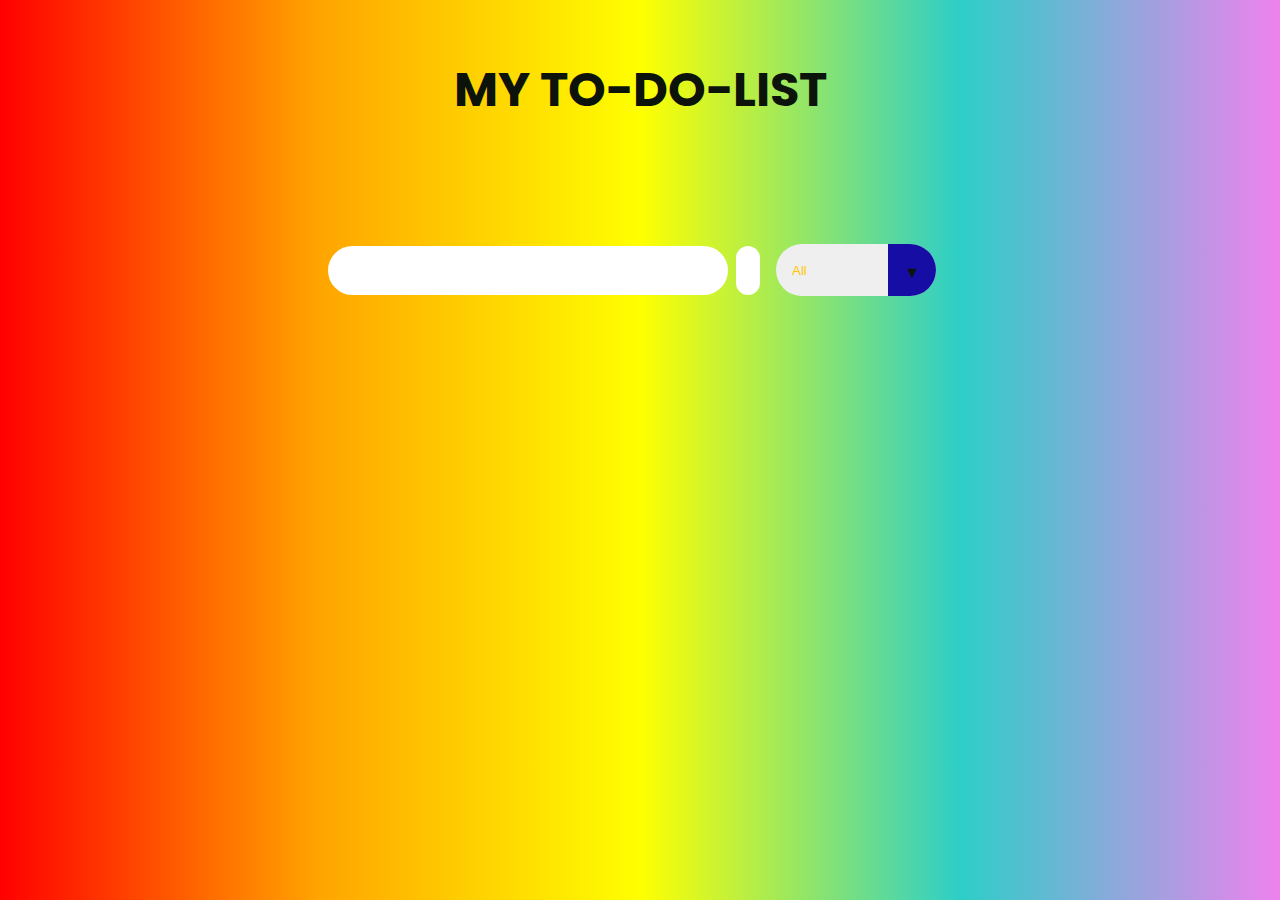
<file: TASK 1/index.html>
<!DOCTYPE html>
<html lang="en">
<head>
    <meta charset="UTF-8">
    <meta http-equiv="X-UA-Compatible" content="IE=edge">
    <meta name="viewport" content="width=device-width, initial-scale=1.0">
    <link rel="preconnect" href="https://fonts.googleapis.com">
    <link rel="preconnect" href="https://fonts.gstatic.com" crossorigin>
    <link href="https://fonts.googleapis.com/css2?family=Poppins&display=swap" rel="stylesheet">
    <link rel="stylesheet" href="https://cdnjs.cloudflare.com/ajax/libs/font-awesome/5.15.3/css/all.min.css" integrity="sha512-iBBXm8fW90+nuLcSKlbmrPcLa0OT92xO1BIsZ+ywDWZCvqsWgccV3gFoRBv0z+8dLJgyAHIhR35VZc2oM/gI1w==" crossorigin="anonymous" referrerpolicy="no-referrer" />
    <link rel="stylesheet" href="./styles.css">
    <title>To Do List</title>
</head>
<body>
    <header>
        <h1>MY TO-DO-LIST </h1>
    </header>
    <form action="">
        <input type="text" class="todo-input">
        <button class="todo-button" type="submit">
            <i class="fas fa-plus-circle fa-lg"></i>
        </button>
        <div class="select">
            <select name="todos" class="filter-todo">
                <option value="all">All</option>
                <option value="completed">Completed</option>
                <option value="incomplete">Incomplete</option>
            </select>
        </div>
    </form>
    <div class="todo-container">
        <ul class="todo-list"></ul>
    </div>
    <script src="./script.js"></script>
</body>
</html>
</file>
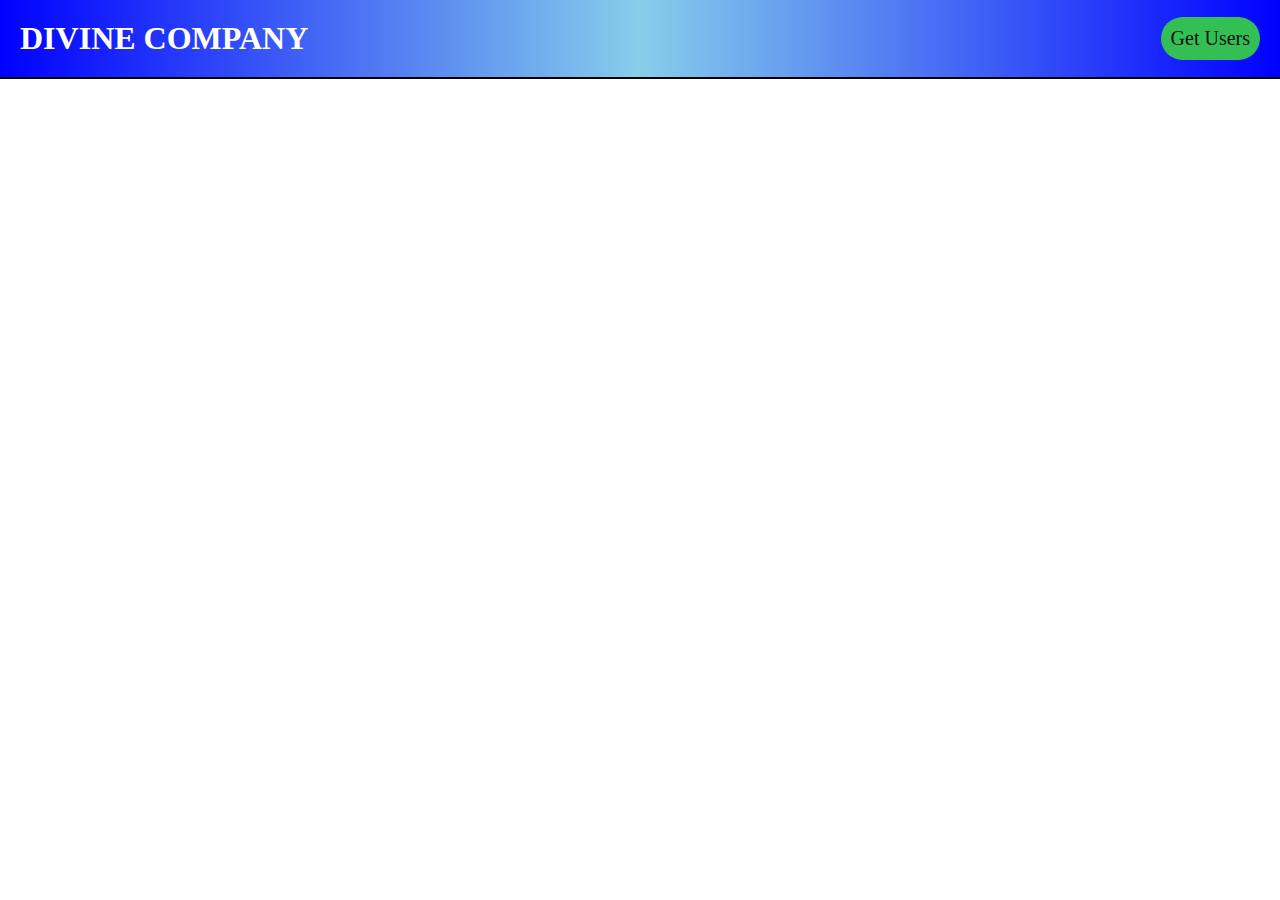
<file: TASK 2/Web Applications.html>
<!DOCTYPE html>
<html lang = "en">
    <head>
        <meta charset = "UTF-8">
        <meta http-equiv = "X-UA-Compatible" content = "IE = edge">
        <meta name = "viewport" content = "width = device-width, initial-scale = 1.0">
        <link rel = "stylesheet" href = "Web Applications.css">
        <link rel = "stylesheet" href = "https://cdnjs.cloudflare.com/ajax/libs/font-awesome/5.12.1/css/all.min.css">
        <title> DIVINE COMPANY </title>
    </head>
    <body>
        <header>
            <div class = "logo-text">
                <h1> DIVINE COMPANY</h1>
            </div>
            <button class = "cta" id = "nav-btn" href = "#"> Get Users </button>
        </header>
        <center>
            <section class = "cards" id = "cards"> </section>
        </center>
        <script src = "Web Applications.js"> </script>
    </body>
</html>
</file>
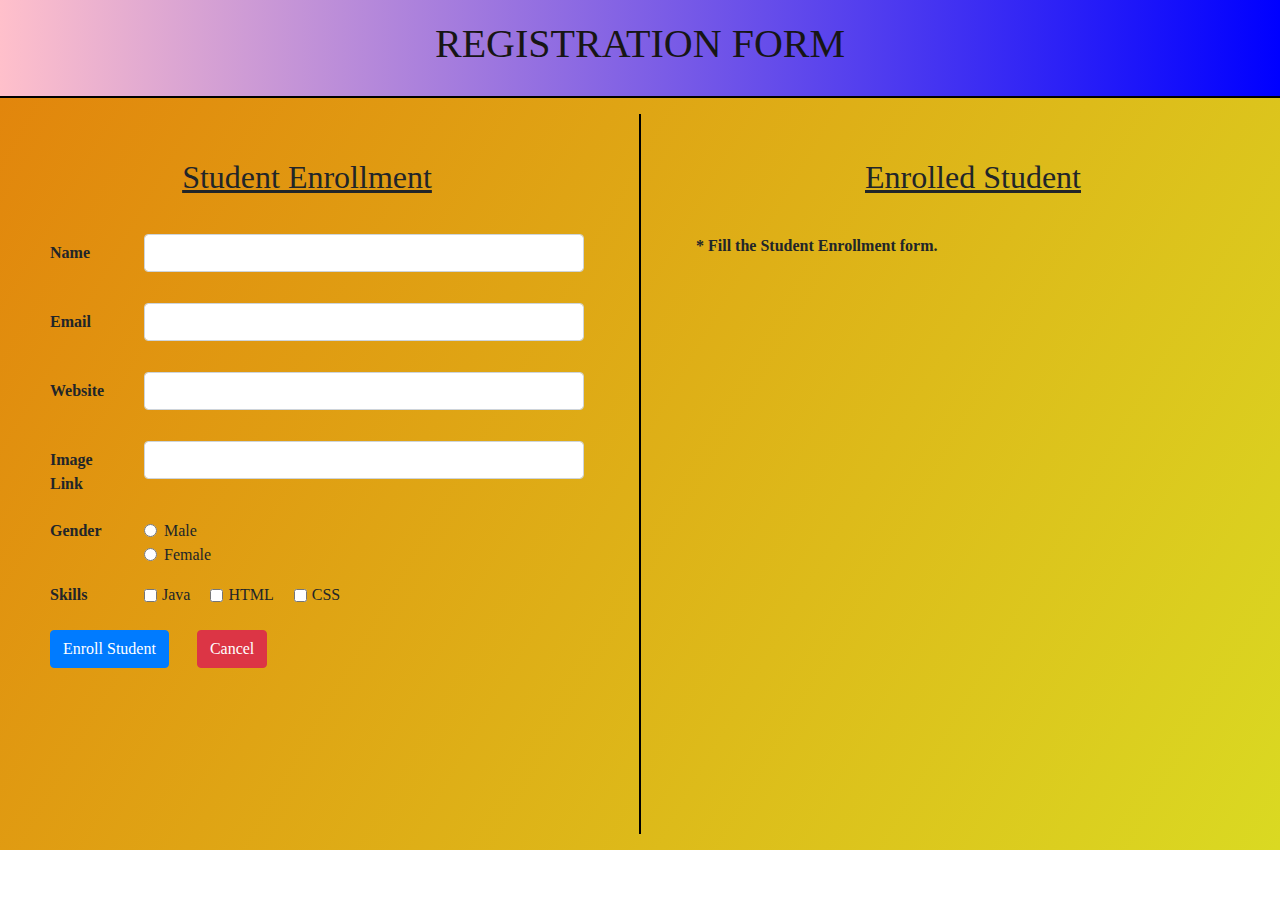
<file: TASK 3/Registration Form.html>
<!DOCTYPE html>
<html lang = "en">
    <head>
        <meta charset = "UTF-8">
        <meta http-equiv = "X-UA-Compatible" content = "IE = edge">
        <meta name = "viewport" content = "width = device-width, initial-scale = 1.0">
        <link rel = "stylesheet" href = "Registration Form.css">
        <link rel = "stylesheet" href = "https://cdn.jsdelivr.net/npm/bootstrap@4.6.0/dist/css/bootstrap.min.css">
        <title> Registration Form </title>
    </head>
    <body>
        <div class = "nav-bar">
            <h1> REGISTRATION FORM </h1>
        </div>
        <div class = "registration-form row">
            <div class = "student-enrollment col-md">
                <div class = "heading">
                    <h2> Student Enrollment </h2>
                </div>
                <form action = "" id = "userForm" class = "main-form form-check needs-validation" novalidate>
                    <div class = "form-group row">
                        <label for = "name" class = "col-sm-2 col-form-label"> <b> Name </b> </label>
                        <div class = "col-sm-10">
                            <input type = "text" class = "form-control" id = "name" required />
                        </div>
                    </div>
                    <div class = "form-group row">
                        <label for = "email" class = "col-sm-2 col-form-label"> <b> Email </b> </label>
                        <div class = "col-sm-10">
                            <input type = "email" class = "form-control" id = "email" required />
                        </div>
                    </div>
                    <div class = "form-group row">
                        <label for = "website" class = "col-sm-2 col-form-label"> <b> Website </b> </label>
                        <div class = "col-sm-10">
                            <input type = "url" class = "form-control" id = "website" required />
                        </div>
                    </div>
                    <div class = "form-group row">
                        <label for = "image" class = "col-sm-2 col-form-label"> <b> Image Link </b> </label>
                        <div class = "col-sm-10">
                            <input type = "url" class = "form-control" id = "image" required />
                        </div>
                    </div>
                    <fieldset class = "form-group row">
                        <legend class = "col-form-label col-sm-2 float-sm-left pt-0"> <b> Gender </b> </legend>
                        <div class = "col-sm-10">
                            <div class = "form-check ">
                                <input class = "form-check-input" type = "radio" name = "gender" id = "male" value = "Male" required />
                                <label class = "form-check-label" for = "male"> Male </label>
                            </div>
                            <div class = "form-check">
                                <input class = "form-check-input" type = "radio" name = "gender" id = "female" value = "Female" />
                                <label class = "form-check-label" for = "female"> Female </label>
                                &nbsp;
                                <div class="invalid-feedback">
                                    * (Please select the Gender.)
                                </div>
                            </div>
                        </div>
                    </fieldset>
                    <fieldset class = "form-group row">
                        <legend class = "col-form-label col-sm-2 float-sm-left pt-0"> <b> Skills </b> </legend>
                        <div class = "col-sm-10">
                            <div class = "form-check form-check-inline">
                                <input class = "form-check-input" type = "checkbox" name = "skill" id = "java" value = "Java" />
                                <label class = "form-check-label" for = "java"> Java </label>
                                &nbsp;
                                <div class="invalid-feedback">
                                    * (Please check the Skills.)
                                </div>
                            </div>
                            <div class = "form-check form-check-inline">
                                <input class = "form-check-input" type = "checkbox" name = "skill" id = "html" value = "HTML" />
                                <label class = "form-check-label" for = "html"> HTML </label>
                                &nbsp;
                                <div class="invalid-feedback">
                                    * (Please check the Skills.)
                                </div>
                            </div>
                            <div class = "form-check form-check-inline">
                                <input class = "form-check-input" type = "checkbox" name = "skill" id = "css" value = "CSS" />
                                <label class = "form-check-label" for = "css"> CSS </label>
                                &nbsp;
                                <div class="invalid-feedback">
                                    * (Please check the Skills.)
                                </div>
                            </div>
                        </div>
                    </fieldset>
                    <button type = "submit" class = "btn btn-primary"> Enroll Student </button> &nbsp; &nbsp; &nbsp;
                    <button type = "reset" class = "btn btn-danger"> Cancel </button>
                </form>
            </div>
            <hr class = "seperation-border" />
            <div id = "enrolled-student" class = "col-md col-12">
                <div class = "heading">
                    <h2> Enrolled Student </h2>
                </div>
                <span id = "span"> <b> * Fill the Student Enrollment form. </b> </span>
            </div>
        </div>
        <script defer src = "Registration Form.js"> </script>
    </body>
</html>
</file>
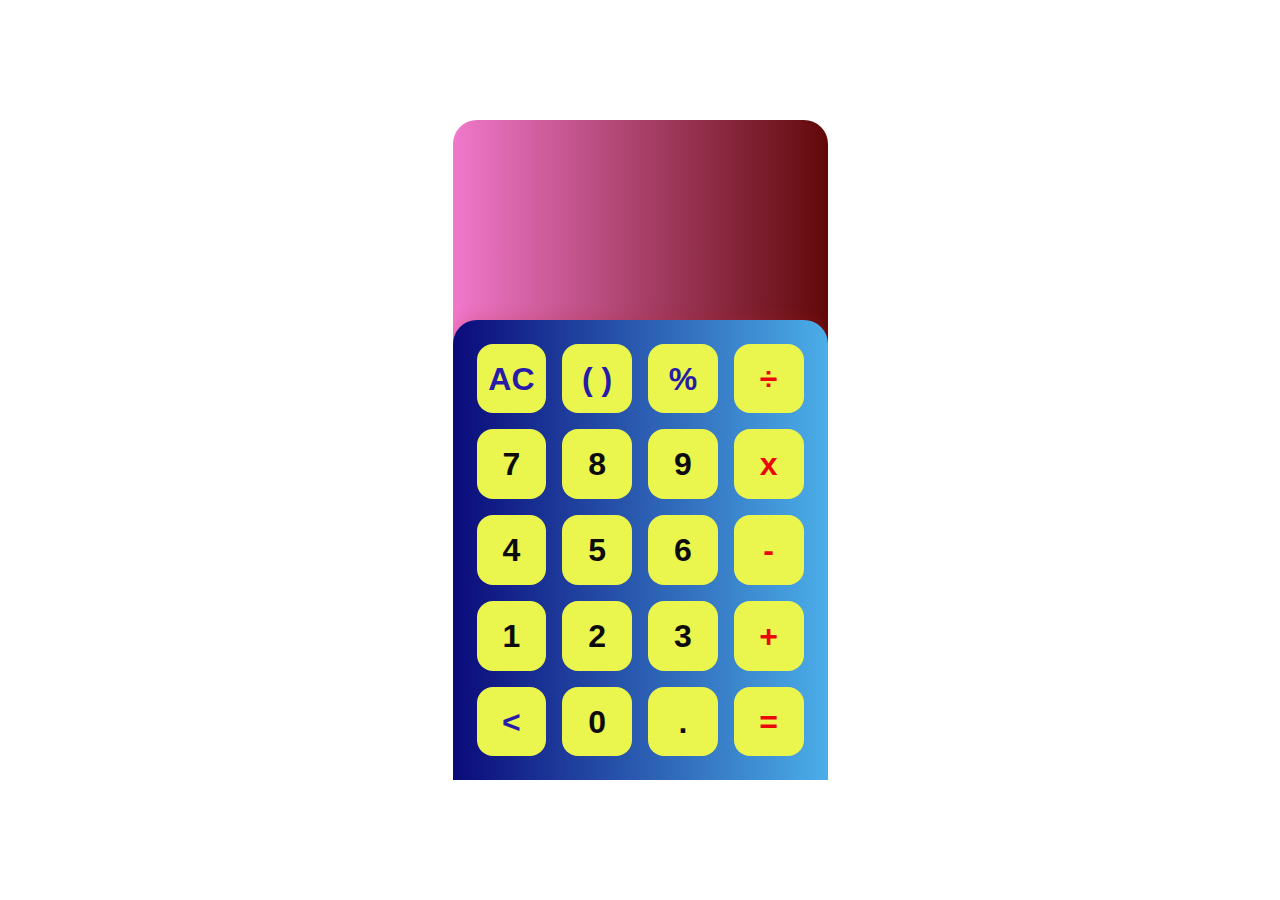
<file: TASK 4/calculator.html>
<!DOCTYPE html>
<html lang="en">
<head>
	<meta charset="UTF-8">
	<meta http-equiv="X-UA-Compatible" content="IE=edge">
	<meta name="viewport" content="width=device-width, initial-scale=1.0">
	<title>Calculator</title>
	<link rel="stylesheet" href="calculator.css" />
</head>
<body>
	<div class="app">
		<div class="calculator">
			<div class="display">
				<div class="content">
					<div class="input"></div>
					<div class="output"></div>
				</div>
			</div>
			<div class="keys">
				<div data-key="clear" class="key action">
					<span>AC</span>
				</div>
				<div data-key="brackets" class="key action">
					<span>( )</span>
				</div>
				<div data-key="%" class="key action">
					<span>%</span>
				</div>
				<div data-key="/" class="key operator">
					<span>÷</span>
				</div>
				<div data-key="7" class="key">
					<span>7</span>
				</div>
				<div data-key="8" class="key">
					<span>8</span>
				</div>
				<div data-key="9" class="key">
					<span>9</span>
				</div>
				<div data-key="*" class="key operator">
					<span>x</span>
				</div>
				<div data-key="4" class="key">
					<span>4</span>
				</div>
				<div data-key="5" class="key">
					<span>5</span>
				</div>
				<div data-key="6" class="key">
					<span>6</span>
				</div>
				<div data-key="-" class="key operator">
					<span>-</span>
				</div>
				<div data-key="1" class="key">
					<span>1</span>
				</div>
				<div data-key="2" class="key">
					<span>2</span>
				</div>
				<div data-key="3" class="key">
					<span>3</span>
				</div>
				<div data-key="+" class="key operator">
					<span>+</span>
				</div>
				<div data-key="backspace" class="key action">
					<span>&lt;</span>
				</div>
				<div data-key="0" class="key">
					<span>0</span>
				</div>
				<div data-key="." class="key">
					<span>.</span>
				</div>
				<div data-key="=" class="key operator">
					<span>=</span>
				</div>
			</div>
		</div>
	</div>
	<script src="calculator.js"></script>
</body>
</html>
</file>
<file: TASK 1/styles.css>
* {
    margin: 0;
    padding: 0;
    box-sizing: border-box;
}
body {
    background-image: linear-gradient(to right,red,orange,yellow,rgb(45, 206, 200),violet);
    color: rgb(11, 19, 11);  
    font-family: "Poppins", sans-serif;
    min-height: 100vh;
}
header {
    font-size: 1.5rem;
}
header, 
form {
    min-height: 20vh;
    display: flex;
    justify-content: center;
    align-items: center;
}
form input, 
form button {
    padding: 0.5rem;
    padding-left: 1rem;
    font-size: 1.8rem;
    border: none;
    background: rgb(255, 255, 255);
    border-radius: 2rem;
}
form button {
    color: rgb(250, 113, 216);
    background: white;
    cursor: pointer;
    transition: all 0.3 ease;
    margin-left: 0.5rem;
}
form button:hover {
    color: white;
    background: rgb(172, 24, 108);
}
.fa-plus-circle {
    margin-top: 0.3rem;
    margin-left: -8px;
}
.todo-container {
    display: flex;
    justify-content: center;
    align-items: center;
}
.todo-list {
    min-width: 30%;
    list-style: none;
}
.todo {
    margin: 0.5rem;
    padding-left: 0.5rem;
    background: white;
    color: black;
    font-size: 1.5rem;
    display: flex;
    justify-content: space-between;
    align-items: center;
    transition: 0.5s;
    border-radius: 2rem;
}
.todo li {
    flex: 1;
}
.trash-btn, 
.complete-btn {
    color: white;
    border: none;
    padding: 1rem;
    cursor: pointer;
    font-size: 1.5rem;
}
.complete-btn {
    background: rgb(17, 215, 40);
}
.trash-btn {
    border-top-right-radius: 1.75rem;
    border-bottom-right-radius: 1.75rem;
    background: rgb(236, 23, 23);
}
.todo-item {
    padding: 0rem 0.5rem;
}
.fa-trash, 
.fa-check-circle {
    pointer-events: none;
}
.completed {
    text-decoration: line-through;
    opacity: 0.5;
}
.slide {
    transform: translateX(10rem);
    opacity: 0;
}
select {
    -webkit-appearance: none;
    -moz-appearance: none;
    appearance: none;
    outline: none;
    border: none;
}
.select {
    margin: 1rem;
    position: relative;
    overflow: hidden;
    border-radius: 50px;
}
select {
    color:rgb(255, 200, 0);
    width: 10rem;
    height: 3.2rem;
    cursor: pointer;
    padding: 1rem;
}
.select::after {
    content: "\25BC";
    position: absolute;
    background:rgb(22, 14, 164);
    top: 0;
    right: 0;
    padding: 1rem;
    pointer-events: none;
    transition: all 0.3s ease;
}
.select::hover::after {
    background: white;
    color: rgb(38, 159, 175);
}
</file>
<file: TASK 2/Web Applications.css>
*
{
  font-family: 'Lucida Calligraphy';
  margin: 0;
  padding: 0;
}
h1
{
  color: rgb(255, 255, 255);
  display: flex;
  padding: 20px;
  text-align-last: justify;
  text-decoration-style: solid;
}
h2
{
  color: darkslategray;
  margin: 50px;
}
header
{
  display: flex;
  justify-content: space-between;
  align-items: center;
  background-image:linear-gradient(to right,blue,skyblue,blue);
  border-bottom: solid 2px black;
}
.cta
{
  color: rgb(18, 17, 16);
  font-size: 20px;
  padding: 10px;
  margin-right: 20px;
  background-color: rgb(52, 191, 84);
  border: none;
  border-radius: 50px;
  cursor: pointer;
  transition: background-color 0.3s ease 0s;
}
.cta:hover
{
  background-color: rgb(214, 31, 31);
}
.cards
{
  display: table;
  background-image: linear-gradient(120deg, rgb(217, 217, 43) , rgb(220, 144, 23) ,red);
}
.card
{
  height: auto;
  width: 400px;
  overflow: hidden;
  background: rgb(54, 33, 6);
  box-shadow: 0px 10px 15px 0px rgba(0, 0, 0, 0.8);
  display: inline-table;
  flex-direction: column;
  border-radius: 100px;
  margin: 35px;
}
.card-image img
{
  width: 100%;
  height: 100px;
  border-top-left-radius: 10px;
  border-top-right-radius: 10px;
}
.profile-image img
{
  z-index: 1;
  width: 120px;
  height: 120px;
  position: relative;
  margin-top: -85px;
  display: block;
  margin-left: auto;
  margin-right: auto;
  border-radius: 100px;
  transition-duration: 0.4s;
  transition-property: transform;
}
.profile-image img:hover
{
  transform: scale(1.1);
}
.card-content h3, .card-content h2
{
  color: rgb(236, 18, 196);
  font-size: 20px;
  text-align: center;
  margin: 10px;
}
</file>
<file: TASK 3/Registration Form.css>
*
{
  font-family: 'Times New Roman', cursive;
  margin: 0;
  padding: 0;
}
.nav-bar
{
  width: 100%;
  height: 100%;
  justify-content: center;
  background-image: linear-gradient(to right,pink,blue);
  box-sizing: border-box;
  border-bottom: solid 2px black;
}
h1
{
  color: rgb(23, 22, 21);
  display: flex;
  justify-content: center;
  padding: 20px;
  text-align: center;
  text-decoration-style: solid;
}
h2
{
  display: flex;
  justify-content: center;
  padding: 30px;
  text-align: center;
  text-decoration: underline;
  text-decoration-style: solid;
}

.registration-form
{
  display: flex;
  gap: 10px;
  height: auto;
  width: auto;
  background-image: linear-gradient(120deg, rgb(226, 133, 12) 0%, rgb(218, 218, 34) 100%);
}
.student-enrollment
{
  margin-top: 30px;
  margin-left: 30px;
  margin-right: 30px;
  box-sizing: border-box;
  width: auto;
  height: auto;
}
#enrolled-student
{
  margin-top: 30px;
  margin-left: 30px;
  margin-right: 30px;
  justify-content: center;
  width: auto;
  height: auto;
  
}
.gender
{
  padding-left: 15px;
}
.label
{
  display: flex;
  font-size: 30px;
}
.form-control
{
  margin-bottom: 15px;
}
.seperation-border
{
  box-sizing: border-box;
  width: 2px;
  height: 80vh;
  background: black;
}
@media screen and (max-width: 768px)
{
  hr.seperation-border
  {
    height: 0;
  }
}
.sectionHeading
{
  display: flex;
  align-items: center;
  background-color: indianred;
  color: bisque;
  box-sizing: border-box;
  border: solid 2px black;
}.sectionHeading > p
{
  padding: 10px 12px;
  margin: 0;
  font-size: 20px;
  font-weight: 700;
}
.description
{
  box-sizing: border-box;
  text-align: center;
  border-right: solid 2px black;
  margin-bottom: 0;
  width: 65%;
}
.Image
{
  text-align: center;
  margin-bottom: 0;
  width: 30%;
}
.infoText
{
  margin: 0;
  padding: 0;
}
.userName
{
  font-weight: bold;
}
.wrapper
{
  box-sizing: border-box;
  display: flex;
  align-items: center;
  width: 100%;
  height: 130px;
  justify-content: space-between;
  border: solid 2px black;
  border-top: none;
  animation: fadeIn 2s;
  position: relative;
}
.userDeleteBtn
{
  position: absolute;
  top: 0px;
  right: 0px;
  border: none;
  background-color: transparent;
  font-size: 25px;
  transform: rotate(45deg);
  display: none;
}
@media screen and (max-width: 768px)
{
  button.userDeleteBtn
  {
    display:block;
  }
}
.wrapper:hover .userDeleteBtn
{
  display: block;
}
.wrapper:nth-child(odd)
{
  background-color: lemonchiffon;
}
.wrapper:nth-child(even)
{
  background-color: ivory;
}
.textInfoContainer
{
  width: 65%;
  height: 100%;
  box-sizing: border-box;
  border-right: solid 2px black;
  padding: 10px;
}
.imageContainer
{
  width: 30%;
  height: 100%;
  display: flex;
  align-items: center;
  justify-content: center;
  padding: 10px;
  box-sizing: border-box;
}
.userImage
{
  height: auto;
  width: 100px;
}
.fadeIn
{
  animation: fadeIn 2s;
}
@keyframes fadeIn
{
  from
  {
    opacity: 0;
  }
  to
  {
    opacity: 1;
  }
}
</file>
<file: TASK 4/calculator.css>
* {
	margin: 0;
	padding: 0;
	box-sizing: border-box;
	font-family: sans-serif;
}
.app {
	display: flex;
	justify-content: center;
	align-items: center;
	height: 100vh;
}
.calculator {
	background-image: linear-gradient(to right, rgb(241, 120, 203),rgb(97, 9, 9));
	width: 100%;
	max-width: 375px;
	min-height: 640px;
	display: flex;
	flex-direction: column;
	border-radius: 1.5rem 1.5rem 0 0;;
	overflow: hidden;
}
.display {
	min-height: 200px;
	padding: 1.5rem;
	display: flex;
	justify-content: flex-end;
	align-items: flex-end;
	color: white;
	text-align: right;
	flex: 1 1 0%;
}
.display .content {
	display: flex;
	flex-direction: column;
	justify-content: flex-end;
	width: 100%;
	max-width: 100%;
	overflow: auto;
}
.display .input {
	width: 100%;
	font-size: 1.25rem;
	margin-bottom: 0.5rem;
}
.display .output {
	font-size: 3rem;
	font-weight: 700;
	width: 100%;
	white-space: nowrap;
}
.display .operator {
	color: #f9f0f0;
}
.display .brackets,
.display .percent {
	color: #ec7c0b;
}
.keys {
	background-image: linear-gradient(to right,rgb(10, 10, 122),rgb(75, 174, 232));
	padding: 1.5rem;
	border-radius: 1.5rem 1.5rem 0 0;
	display: grid;
	grid-template-columns: repeat(4, 1fr);
	grid-template-rows: repeat(5, 1fr);
	grid-gap: 1rem;
	box-shadow: 0px -2px 16px rgba(185, 35, 35, 0.2);
}
.keys .key {
	position: relative;
	cursor: pointer;
	display: block;
	height: 0;
	padding-top: 100%;
	background-color: #eaf54e;
	border-radius: 1rem;
	transition: 0.2s;
	user-select: none;
}
.keys .key span {
	position: absolute;
	top: 50%;
	left: 50%;
	transform: translate(-50%, -50%);
	font-size: 2rem;
	font-weight: 700;
	color: #0d0c0c;
}
.keys .key:hover {
	box-shadow: inset 0px 0px 8px rgba(172, 9, 9, 0.2);
}
.keys .key.operator span {
	color: #eb0808;
}
.keys .key.action span {
	color: #271ba8;
}
</file>
